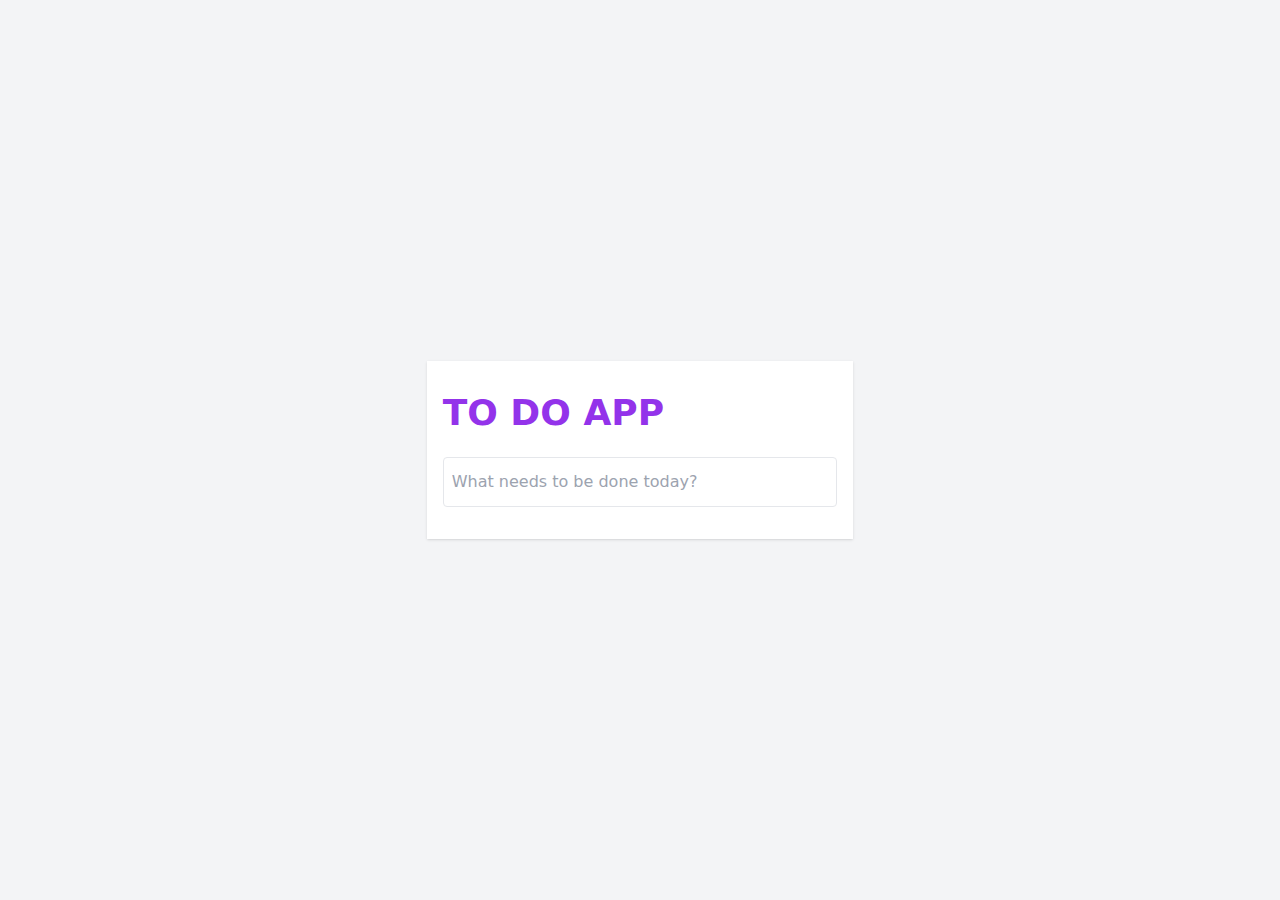
<file: index.html>
<!doctype html>
<html lang="en">
  <head>
    <meta charset="UTF-8" />
    <link rel="icon" type="image/svg+xml" href="/vite.svg" />
    <meta name="viewport" content="width=device-width, initial-scale=1.0" />
    <title>Vite + React</title>
    <script type="module" crossorigin src="/assets/index-2jE-PqsS.js"></script>
    <link rel="stylesheet" crossorigin href="/assets/index-DDa33E84.css">
  </head>
  <body>
    <div id="root"></div>
  </body>
</html>
</file>
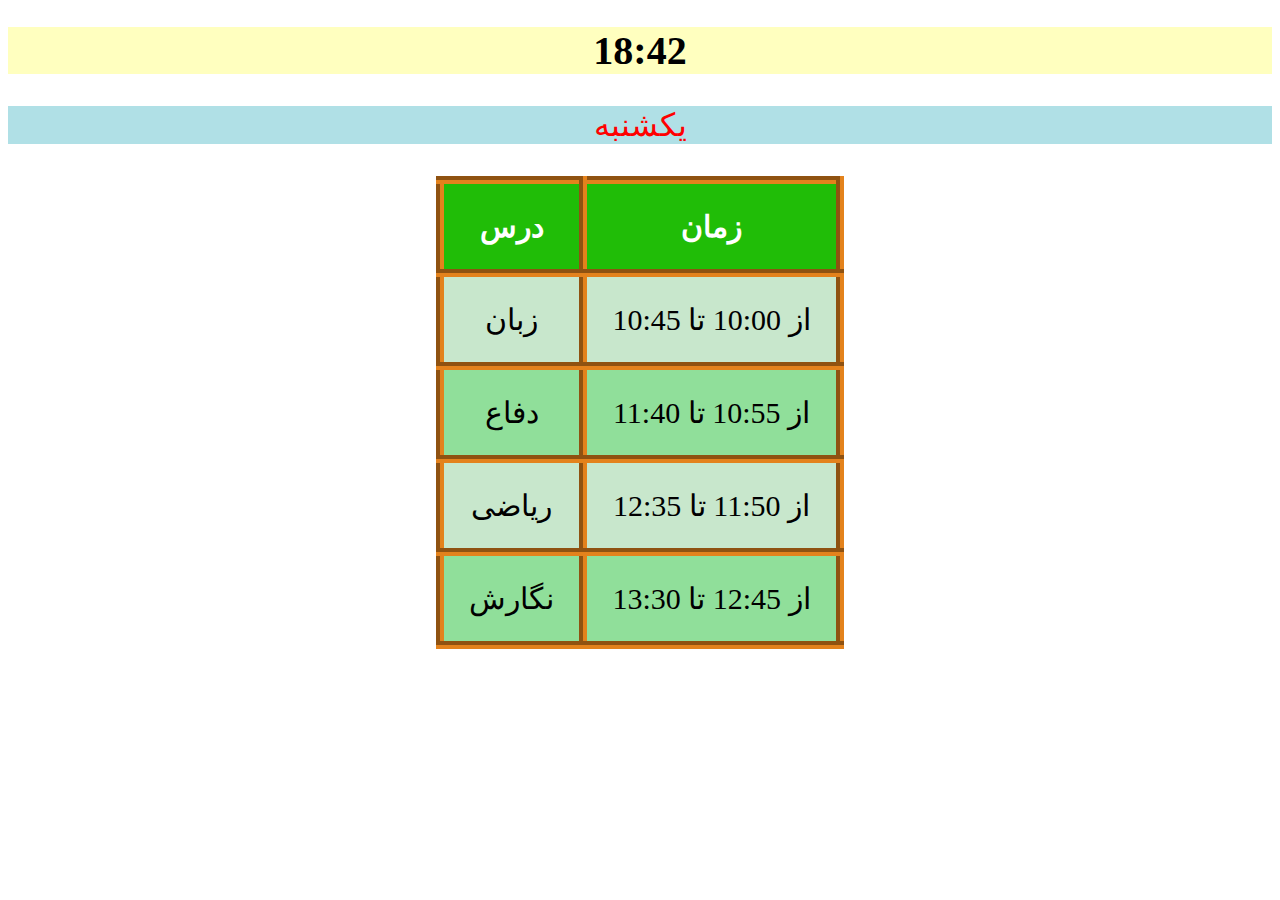
<file: riazi.html>
<!DOCTYPE html>
<html lang="en" id="html">
<head>
  <meta charset="UTF-8">
  <meta name="viewport" content="width=device-width, initial-scale=1.0">
  <meta http-equiv="X-UA-Compatible" content="ie=edge">
  <title>Sajjad4297</title>
<link type="text/css" rel="stylesheet" href="riazi.css">
</head>
<body id="body">
  <h1 id=h title="ساعت"></h1>
  <p id="sajy"></p>
  <table id=j>
    <tr>
      <th>درس</th>
      <th>زمان</th>
    </tr>
    <tr>
      <td id=z1 class=c></td>
      <td class=c>از 10:00 تا 10:45</td>
    </tr>
    <tr>
      <td id=z2 class=c2></td>
      <td class=c2>از 10:55 تا 11:40</td>
    </tr>
    <tr>
      <td id=z3 class=c></td>
      <td class=c>از 11:50 تا 12:35</td>
    </tr>
    <tr>
      <td id=z4 class=c2></td>
      <td class=c2>از 12:45 تا 13:30</td>
    </tr>
  </table>
  <script src="riazi.js" type="text/javascript"></script>
</body>
</html>
</file>
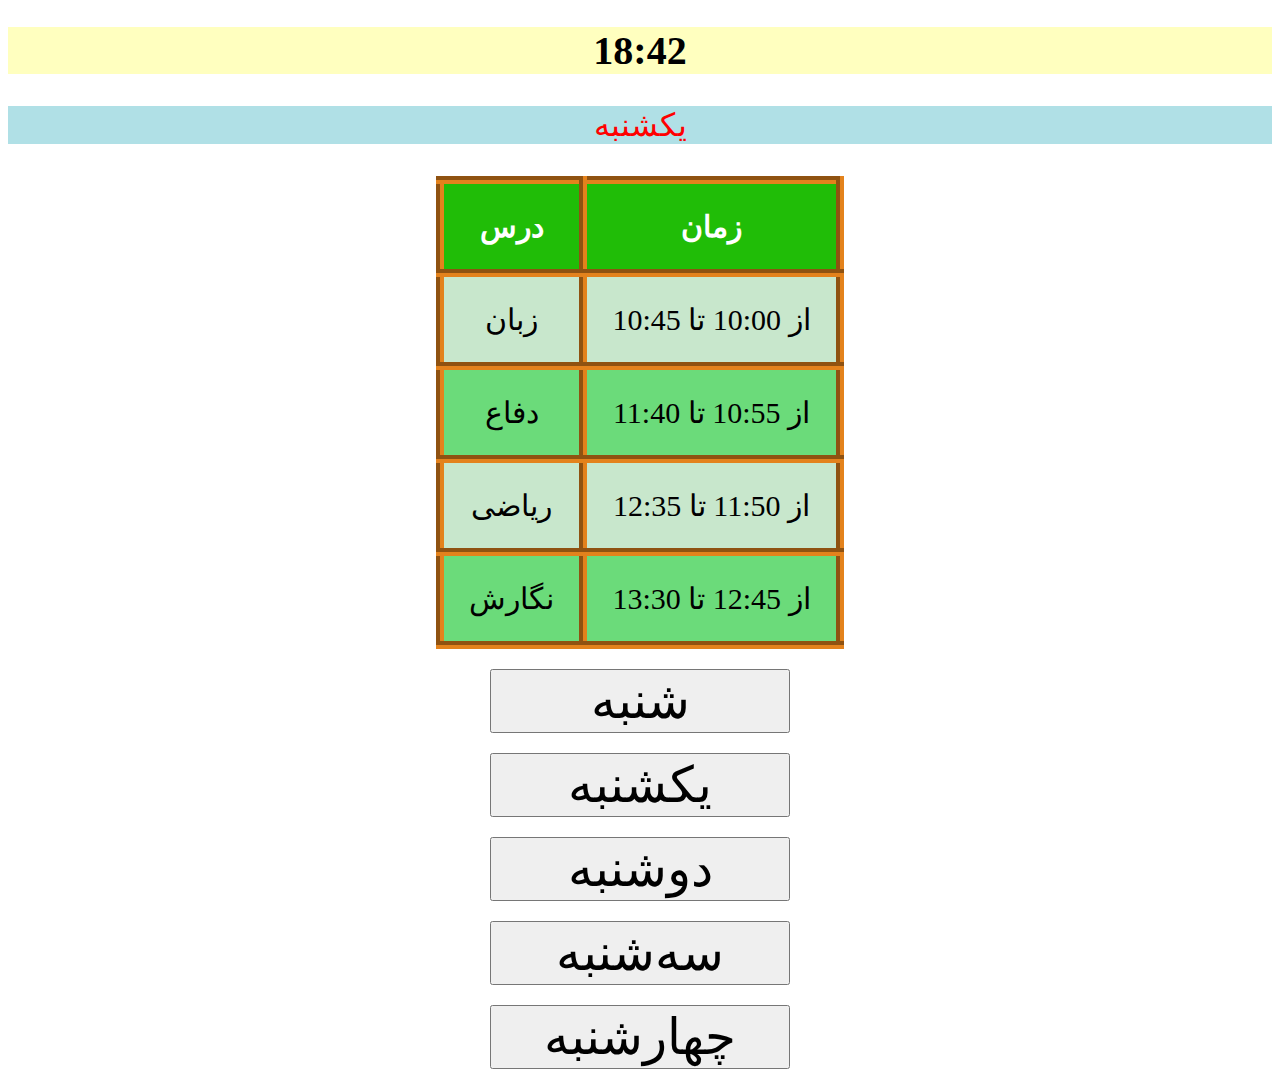
<file: riazi10.html>
<!DOCTYPE html>
<html lang="en" id="html">
<head>
  <meta charset="UTF-8">
  <meta name="viewport" content="width=device-width, initial-scale=1.0">
  <meta http-equiv="X-UA-Compatible" content="ie=edge">
  <title>Sajjad4297</title>
<style>
p {font-size:32px;color:red;background-color:powderblue;text-align:center}
h1 {text-align:center;font-size:40px;background-color:rgba(255, 255, 128, .5);}
table {text-align:center;margin:auto;font-size:30px;}
th,td,table {border:8px groove #e3821c;border-collapse:collapse;padding:25px;}
.c {background-color:#c8e7cc}
.c2 {background-color:#6bdb7a}
th {color:white;background-color:#20bd07}
button {font-size:50px;padding-left:50px;padding-right:50px;
  display:block;margin:auto;margin-top:20px;width:300px}
</style>
</head>
<body id="body">
  <h1 id=h title="ساعت"></h1>
  <p id="sajy"></p>
  <table id=j>
    <tr>
      <th>درس</th>
      <th>زمان</th>
    </tr>
    <tr>
      <td id=z1 class=c></td>
      <td class=c>از 10:00 تا 10:45</td>
    </tr>
    <tr>
      <td id=z2 class=c2></td>
      <td class=c2>از 10:55 تا 11:40</td>
    </tr>
    <tr>
      <td id=z3 class=c></td>
      <td class=c>از 11:50 تا 12:35</td>
    </tr>
    <tr>
      <td id=z4 class=c2></td>
      <td class=c2>از 12:45 تا 13:30</td>
    </tr>
  </table>
  <div>
  <button onclick="saturday()">شنبه</button>
  <button onclick="sunday()">یکشنبه</button>
  <button onclick="monday()">دوشنبه</button>
  <button onclick="tuesday()">سه‌شنبه</button>
  <button onclick="wednesday()">چهارشنبه</button>
  <script type="text/javascript">var d=new Date();
  var day=d.getDay();
  document.getElementById('h').innerHTML= d.getHours() + ":" + d.getMinutes();
  var z1=document.getElementById('z1');
  var z2=document.getElementById('z2');
  var z3=document.getElementById('z3');
  var z4=document.getElementById('z4');
  var sajy=document.getElementById('sajy');
  function saturday() {
    z1.innerHTML=("شیمی");
    z2.innerHTML=("عربی");
    z3.innerHTML=("آزمایشگاه");
    z4.innerHTML=("دفاع");
    sajy.innerHTML=("شنبه")
  };
  function sunday() {
    z1.innerHTML=("زبان");
    z2.innerHTML=("دفاع");
    z3.innerHTML=("ریاضی");
    z4.innerHTML=("نگارش");
    sajy.innerHTML=("یکشنبه")
  };
  function monday() {
    z1.innerHTML=("فیزیک");
    z2.innerHTML=("ورزش");
    z3.innerHTML=("دین‌و‌زندگی");
    z4.innerHTML=("شیمی");
    sajy.innerHTML=("دوشنبه")
  };
  function tuesday() {
    z1.innerHTML=("ریاضی");
    z2.innerHTML=("نگارش/زبان");
    z3.innerHTML=("فارسی");
    z4.innerHTML=("جغرافیا");
    sajy.innerHTML=("سه‌شنبه")
  };
  function wednesday() {
    z1.innerHTML=("فیزیک");
    z2.innerHTML=("هندسه");
    z3.innerHTML=("کارآفرینی");
    z4.innerHTML=("جغرافیا");
    sajy.innerHTML=("چهارشنبه")
  };
  switch (day) {
      case 0:;sunday()
      break;
      case 1:;monday()
      break;
      case 2:;tuesday()
      break;
      case 3:;wednesday()
      break;
      case 4:
      sajy.innerHTML=("پنج‌شنبه")
       document.getElementById('j').style.display=("none");
      break;
      case 5:
      sajy.innerHTML=("جمعه")
       document.getElementById('j').style.display=("none");
      break;
      case 6:saturday()
      break;
  };
</script>
</div>
</body>
</html>
</file>
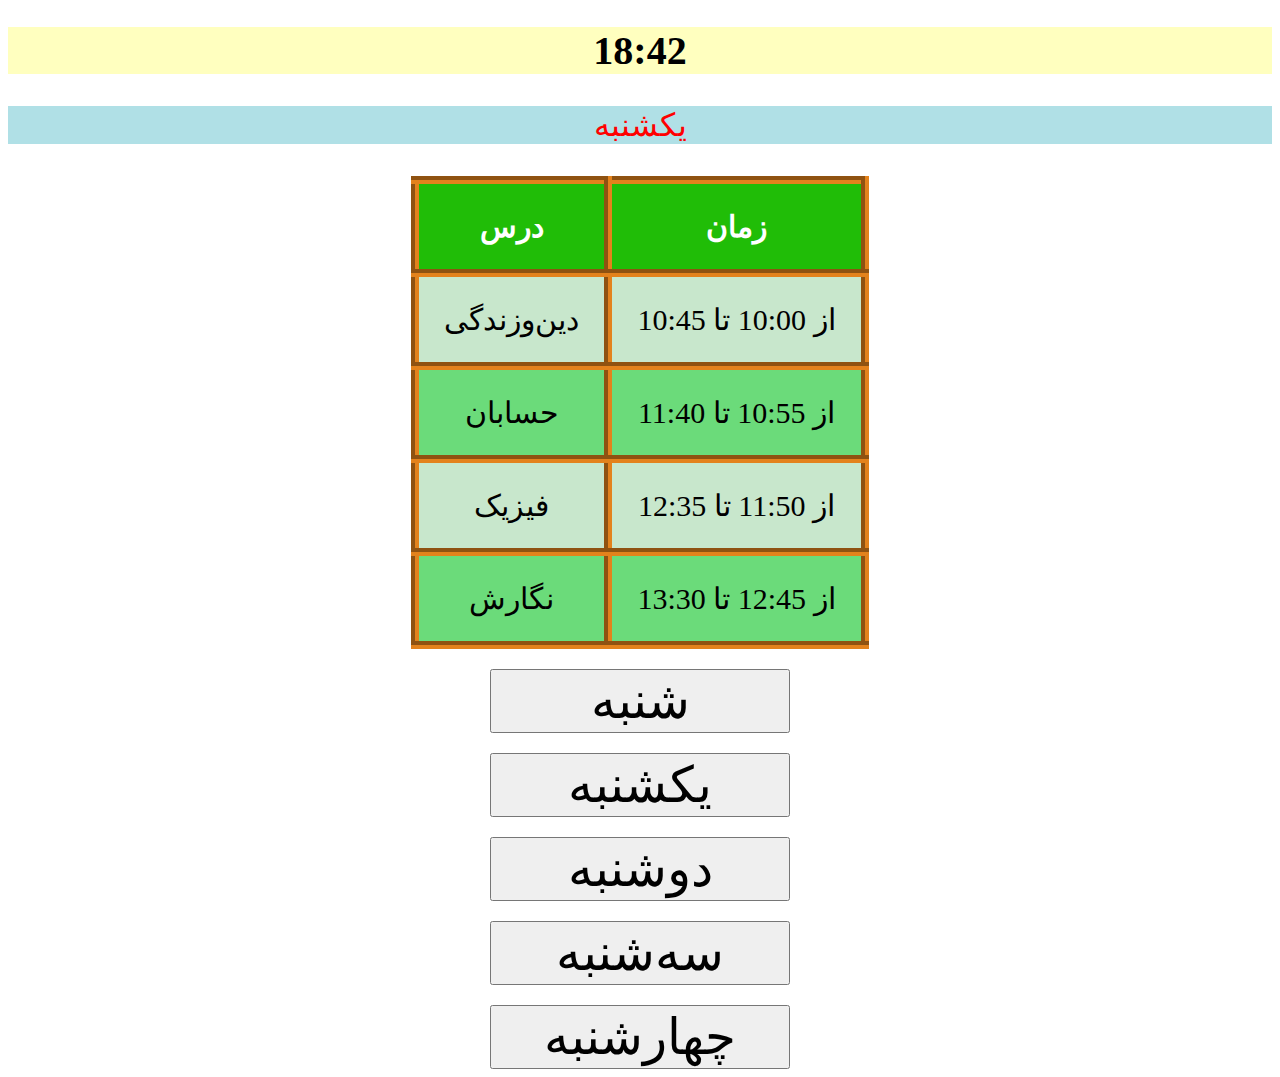
<file: riazi11.html>
<!DOCTYPE html>
<html lang="en" id="html">
<head>
  <meta charset="UTF-8">
  <meta name="viewport" content="width=device-width, initial-scale=1.0">
  <meta http-equiv="X-UA-Compatible" content="ie=edge">
  <title>Sajjad4297</title>
<style>
p {font-size:32px;color:red;background-color:powderblue;text-align:center}
h1 {text-align:center;font-size:40px;background-color:rgba(255, 255, 128, .5);}
table {text-align:center;margin:auto;font-size:30px;}
th,td,table {border:8px groove #e3821c;border-collapse:collapse;padding:25px;}
.c {background-color:#c8e7cc}
.c2 {background-color:#6bdb7a}
th {color:white;background-color:#20bd07}
button {font-size:50px;padding-left:50px;padding-right:50px;
  display:block;margin:auto;margin-top:20px;width:300px}
</style>
</head>
<body id="body">
  <h1 id=h title="ساعت"></h1>
  <p id="sajy"></p>
  <table id=j>
    <tr>
      <th>درس</th>
      <th>زمان</th>
    </tr>
    <tr>
      <td id=z1 class=c></td>
      <td class=c>از 10:00 تا 10:45</td>
    </tr>
    <tr>
      <td id=z2 class=c2></td>
      <td class=c2>از 10:55 تا 11:40</td>
    </tr>
    <tr>
      <td id=z3 class=c></td>
      <td class=c>از 11:50 تا 12:35</td>
    </tr>
    <tr>
      <td id=z4 class=c2></td>
      <td class=c2>از 12:45 تا 13:30</td>
    </tr>
  </table>
  <div>
  <button onclick="saturday()">شنبه</button>
  <button onclick="sunday()">یکشنبه</button>
  <button onclick="monday()">دوشنبه</button>
  <button onclick="tuesday()">سه‌شنبه</button>
  <button onclick="wednesday()">چهارشنبه</button>
  <script type="text/javascript">var d=new Date();
  var day=d.getDay();
  document.getElementById('h').innerHTML= d.getHours() + ":" + d.getMinutes();
  var z1=document.getElementById('z1');
  var z2=document.getElementById('z2');
  var z3=document.getElementById('z3');
  var z4=document.getElementById('z4');
  var sajy=document.getElementById('sajy');
  function saturday() {
    z1.innerHTML=("عربی");
    z2.innerHTML=("شیمی/آزمایشگاه");
    z3.innerHTML=("آمار و احتمال");
    z4.innerHTML=("زبان");
    sajy.innerHTML=("شنبه")
  };
  function sunday() {
    z1.innerHTML=("دین‌و‌زندگی");
    z2.innerHTML=("حسابان");
    z3.innerHTML=("فیزیک");
    z4.innerHTML=("نگارش");
    sajy.innerHTML=("یکشنبه")
  };
  function monday() {
    z1.innerHTML=("زبان");
    z2.innerHTML=("محیط‌ زیست");
    z3.innerHTML=("شیمی");
    z4.innerHTML=("تفکر");
    sajy.innerHTML=("دوشنبه")
  };
  function tuesday() {
    z1.innerHTML=("زمین‌شناسی");
    z2.innerHTML=("فیزیک");
    z3.innerHTML=("تاریخ");
    z4.innerHTML=("حسابان");
    sajy.innerHTML=("سه‌شنبه")
  };
  function wednesday() {
    z1.innerHTML=("هندسه");
    z2.innerHTML=("فارسی");
    z3.innerHTML=("ورزش");
    z4.innerHTML=("تفکر");
    sajy.innerHTML=("چهارشنبه")
  };
  switch (day) {
      case 0:;sunday()
      break;
      case 1:;monday()
      break;
      case 2:;tuesday()
      break;
      case 3:;wednesday()
      break;
      case 4:
      sajy.innerHTML=("پنج‌شنبه")
       document.getElementById('j').style.display=("none");
      break;
      case 5:
      sajy.innerHTML=("جمعه")
       document.getElementById('j').style.display=("none");
      break;
      case 6:saturday()
      break;
  };
</script>
</div>
</body>
</html>
</file>
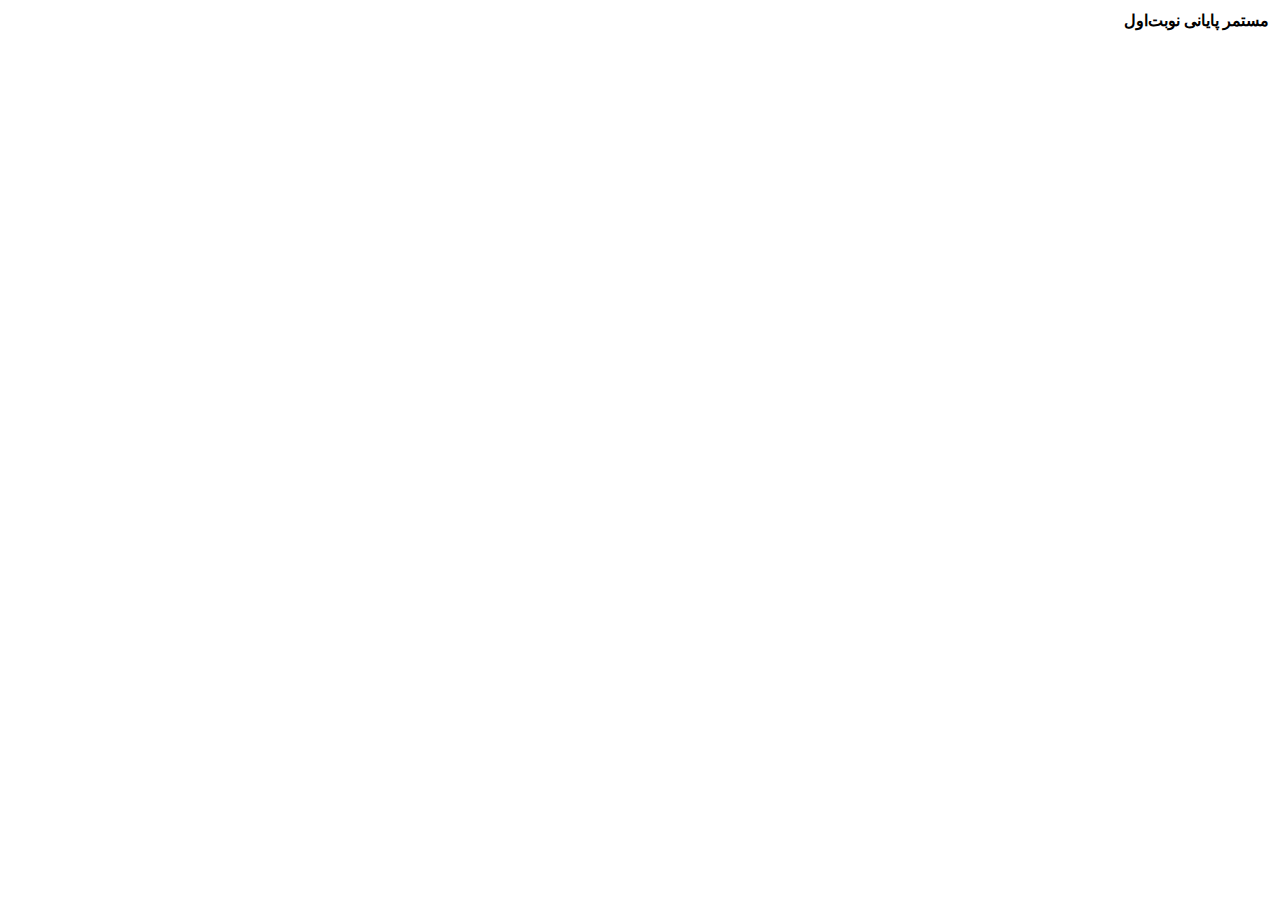
<file: score.html>
<!DOCTYPE html>
<html lang="en">
<head>
    <meta charset="UTF-8">
    <title>محاسبه نمره</title>
    <style>
        body {direction:rtl;}
    </style>
</head>
<body>
<table>
    <tr>
        <th>مستمر</th>
        <th>پایانی</th>
        <th>نوبت‌اول</th>
    </tr>
    <tr>
        <td></td>
        <td></td>
        <td></td>
    </tr>
    <tr>
        <td></td>
        <td></td>
        <td></td>
    </tr>
    <tr>
        <td></td>
        <td></td>
        <td></td>
    </tr>
    <tr>
        <td></td>
        <td></td>
        <td></td>
    </tr>
    <tr>
        <td></td>
        <td></td>
        <td></td>
    </tr>
    <tr>
        <td></td>
        <td></td>
        <td></td>
    </tr>
    <tr>
        <td></td>
        <td></td>
        <td></td>
    </tr>
    <tr>
        <td></td>
        <td></td>
        <td></td>
    </tr>
    <tr>
        <td></td>
        <td></td>
        <td></td>
    </tr>
    <tr>
        <td></td>
        <td></td>
        <td></td>
    </tr>
    <tr>
        <td></td>
        <td></td>
        <td></td>
    </tr>
    <tr>
        <td></td>
        <td></td>
        <td></td>
    </tr>
    <tr>
        <td></td>
        <td></td>
        <td></td>
    </tr>
    <tr>
        <td></td>
        <td></td>
        <td></td>
    </tr>
</table>
</body>
</html>
</file>
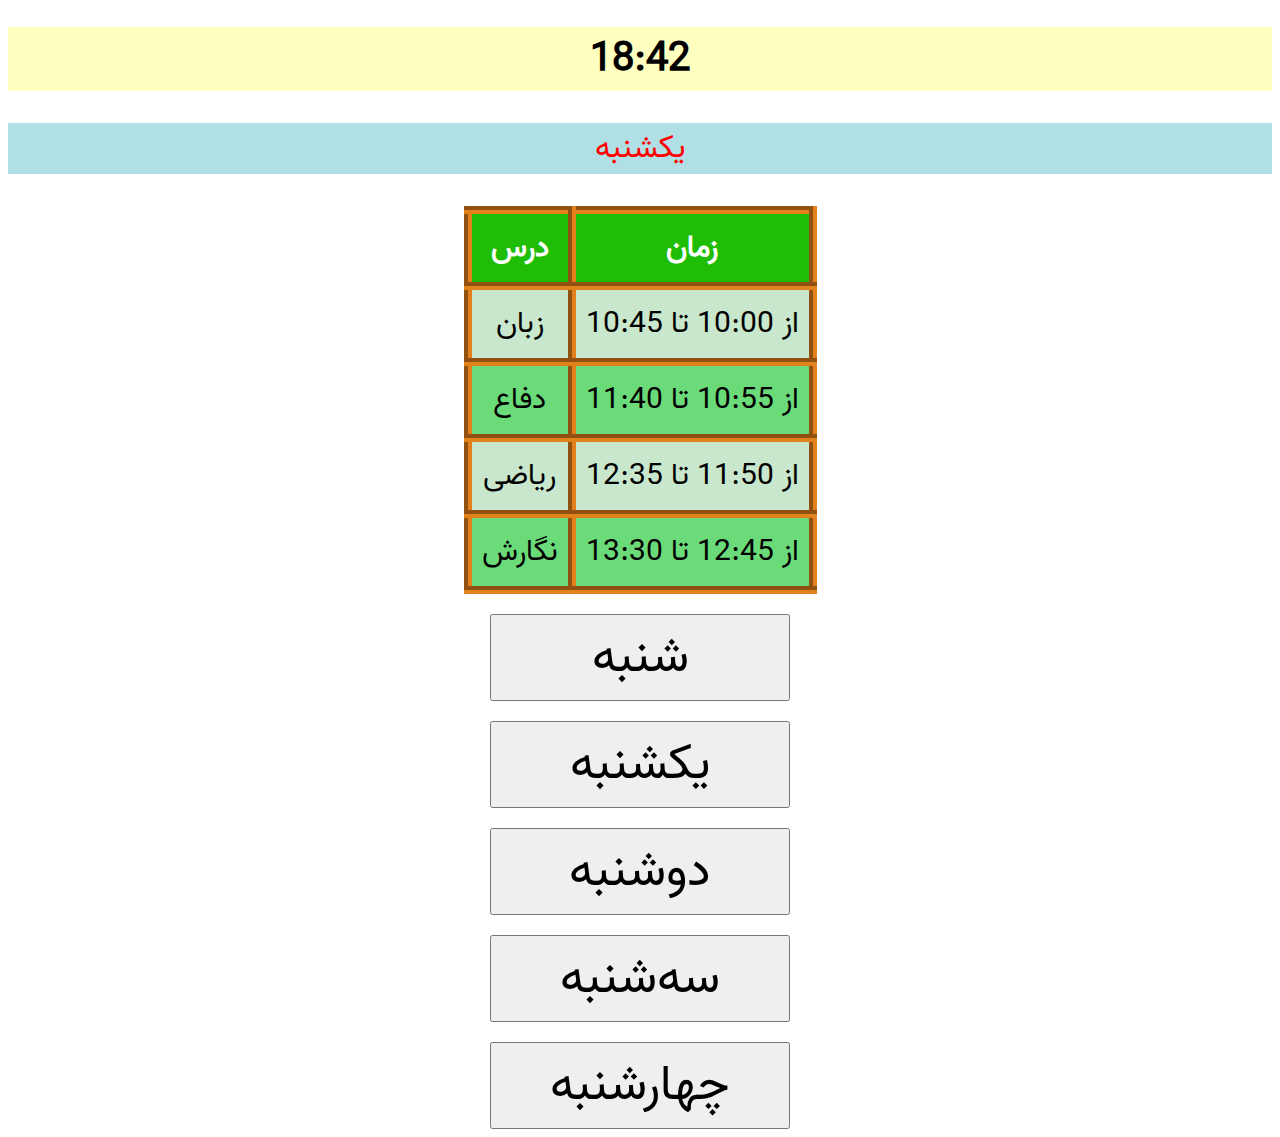
<file: program/riazi10.html>
<!DOCTYPE html>
<html lang="en" id="html">
<head>
  <meta charset="UTF-8">
  <meta name="viewport" content="width=device-width, initial-scale=1.0">
  <meta http-equiv="X-UA-Compatible" content="ie=edge">
  <title>Sajjad4297</title>
<style>
@font-face {
    font-family: "Vazir";
    src: url('./font/Vazir-Regular.woff2') format('woff2');}
    * {font-family:vazir}
p {font-size:32px;color:red;background-color:powderblue;text-align:center}
h1 {text-align:center;font-size:40px;background-color:rgba(255, 255, 128, .5);}
table {text-align:center;margin:auto;font-size:30px;}
th,td,table {border:8px groove #e3821c;border-collapse:collapse;padding:10px;}
.c {background-color:#c8e7cc}
.c2 {background-color:#6bdb7a}
th {color:white;background-color:#20bd07;}
button {font-size:50px;padding-left:50px;padding-right:50px;
  display:block;margin:auto;margin-top:20px;width:300px}
</style>
</head>
<body id="body">
  <h1 id=h title="ساعت"></h1>
  <p id="sajy"></p>
  <table id=j>
    <tr>
      <th>درس</th>
      <th>زمان</th>
    </tr>
    <tr>
      <td id=z1 class=c></td>
      <td class=c>از 10:00 تا 10:45</td>
    </tr>
    <tr>
      <td id=z2 class=c2></td>
      <td class=c2>از 10:55 تا 11:40</td>
    </tr>
    <tr>
      <td id=z3 class=c></td>
      <td class=c>از 11:50 تا 12:35</td>
    </tr>
    <tr>
      <td id=z4 class=c2></td>
      <td class=c2>از 12:45 تا 13:30</td>
    </tr>
  </table>
  <div>
  <button onclick="saturday()">شنبه</button>
  <button onclick="sunday()">یکشنبه</button>
  <button onclick="monday()">دوشنبه</button>
  <button onclick="tuesday()">سه‌شنبه</button>
  <button onclick="wednesday()">چهارشنبه</button>
  <script type="text/javascript">var d=new Date();
  var day=d.getDay();
  document.getElementById('h').innerHTML= d.getHours() + ":" + d.getMinutes();
  var z1=document.getElementById('z1');
  var z2=document.getElementById('z2');
  var z3=document.getElementById('z3');
  var z4=document.getElementById('z4');
  var sajy=document.getElementById('sajy');
  function saturday() {
    z1.innerHTML=("شیمی");
    z2.innerHTML=("عربی");
    z3.innerHTML=("آزمایشگاه");
    z4.innerHTML=("دفاع");
    sajy.innerHTML=("شنبه");
    document.getElementById('j').style.display=("table");
  };
  function sunday() {
    z1.innerHTML=("زبان");
    z2.innerHTML=("دفاع");
    z3.innerHTML=("ریاضی");
    z4.innerHTML=("نگارش");
    sajy.innerHTML=("یکشنبه");
    document.getElementById('j').style.display=("table");
  };
  function monday() {
    z1.innerHTML=("فیزیک");
    z2.innerHTML=("ورزش");
    z3.innerHTML=("دین‌و‌زندگی");
    z4.innerHTML=("شیمی");
    sajy.innerHTML=("دوشنبه");
    document.getElementById('j').style.display=("table");
  };
  function tuesday() {
    z1.innerHTML=("ریاضی");
    z2.innerHTML=("نگارش/زبان");
    z3.innerHTML=("فارسی");
    z4.innerHTML=("جغرافیا");
    sajy.innerHTML=("سه‌شنبه");
    document.getElementById('j').style.display=("table");
  };
  function wednesday() {
    z1.innerHTML=("فیزیک");
    z2.innerHTML=("هندسه");
    z3.innerHTML=("کارآفرینی");
    z4.innerHTML=("جغرافیا");
    sajy.innerHTML=("چهارشنبه");
    document.getElementById('j').style.display=("table");
  };
  switch (day) {
      case 0:;sunday()
      break;
      case 1:;monday()
      break;
      case 2:;tuesday()
      break;
      case 3:;wednesday()
      break;
      case 4:
      sajy.innerHTML=("پنج‌شنبه")
      document.getElementById('j').style.display=("none");
      break;
      case 5:
      sajy.innerHTML=("جمعه")
       document.getElementById('j').style.display=("none");
      break;
      case 6:saturday()
      break;
  };
</script>
</div>
</body>
</html>
</file>
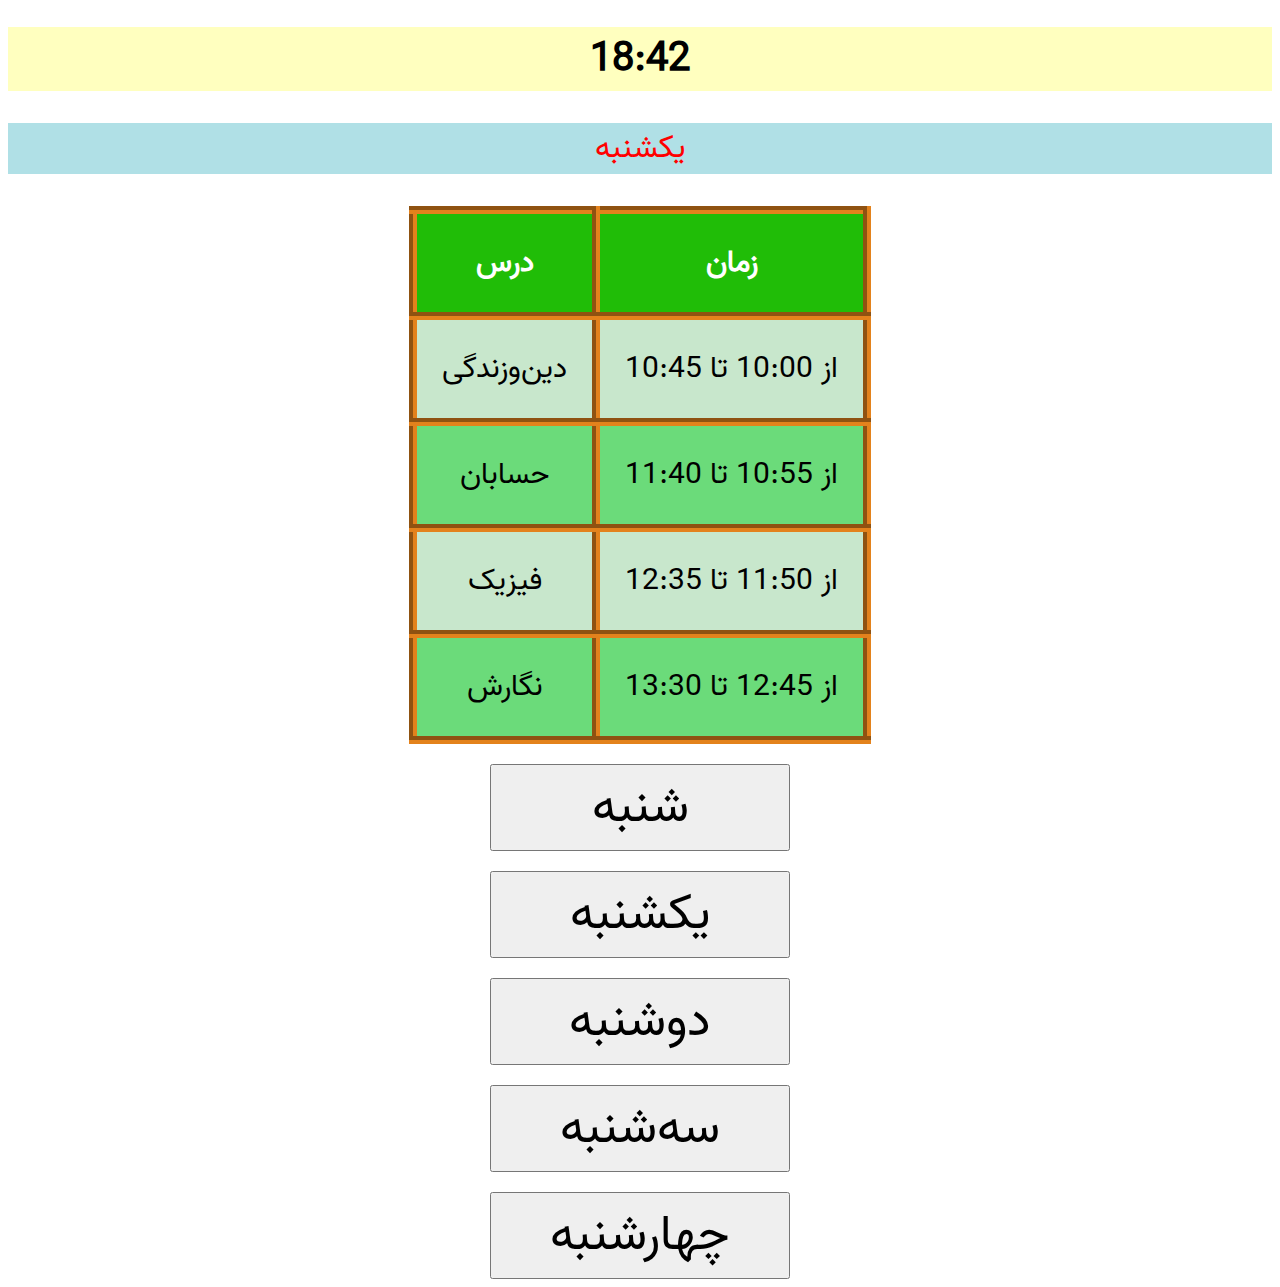
<file: program/riazi11.html>
<!DOCTYPE html>
<html lang="en" id="html">
<head>
  <meta charset="UTF-8">
  <meta name="viewport" content="width=device-width, initial-scale=1.0">
  <meta http-equiv="X-UA-Compatible" content="ie=edge">
  <title>Sajjad4297</title>
<style>
@font-face {
    font-family: "Vazir";
    src: url('./font/Vazir-Regular.woff2') format('woff2');}
    * {font-family:vazir}
p {font-size:32px;color:red;background-color:powderblue;text-align:center}
h1 {text-align:center;font-size:40px;background-color:rgba(255, 255, 128, .5);}
table {text-align:center;margin:auto;font-size:30px;}
th,td,table {border:8px groove #e3821c;border-collapse:collapse;padding:25px;}
.c {background-color:#c8e7cc}
.c2 {background-color:#6bdb7a}
th {color:white;background-color:#20bd07}
button {font-size:50px;padding-left:50px;padding-right:50px;
  display:block;margin:auto;margin-top:20px;width:300px}
</style>
</head>
<body id="body">
  <h1 id=h title="ساعت"></h1>
  <p id="sajy"></p>
  <table id=j>
    <tr>
      <th>درس</th>
      <th>زمان</th>
    </tr>
    <tr>
      <td id=z1 class=c></td>
      <td class=c>از 10:00 تا 10:45</td>
    </tr>
    <tr>
      <td id=z2 class=c2></td>
      <td class=c2>از 10:55 تا 11:40</td>
    </tr>
    <tr>
      <td id=z3 class=c></td>
      <td class=c>از 11:50 تا 12:35</td>
    </tr>
    <tr>
      <td id=z4 class=c2></td>
      <td class=c2>از 12:45 تا 13:30</td>
    </tr>
  </table>
  <div>
  <button onclick="saturday()">شنبه</button>
  <button onclick="sunday()">یکشنبه</button>
  <button onclick="monday()">دوشنبه</button>
  <button onclick="tuesday()">سه‌شنبه</button>
  <button onclick="wednesday()">چهارشنبه</button>
  <script type="text/javascript">var d=new Date();
  var day=d.getDay();
  document.getElementById('h').innerHTML= d.getHours() + ":" + d.getMinutes();
  var z1=document.getElementById('z1');
  var z2=document.getElementById('z2');
  var z3=document.getElementById('z3');
  var z4=document.getElementById('z4');
  var sajy=document.getElementById('sajy');
  function saturday() {
    z1.innerHTML=("عربی");
    z2.innerHTML=("شیمی/آزمایشگاه");
    z3.innerHTML=("آمار و احتمال");
    z4.innerHTML=("زبان");
    sajy.innerHTML=("شنبه");
        document.getElementById('j').style.display=("table");
  };
  function sunday() {
    z1.innerHTML=("دین‌و‌زندگی");
    z2.innerHTML=("حسابان");
    z3.innerHTML=("فیزیک");
    z4.innerHTML=("نگارش");
    sajy.innerHTML=("یکشنبه");
        document.getElementById('j').style.display=("table");
  };
  function monday() {
    z1.innerHTML=("زبان");
    z2.innerHTML=("محیط‌ زیست");
    z3.innerHTML=("شیمی");
    z4.innerHTML=("تفکر");
    sajy.innerHTML=("دوشنبه");
        document.getElementById('j').style.display=("table");
  };
  function tuesday() {
    z1.innerHTML=("زمین‌شناسی");
    z2.innerHTML=("فیزیک");
    z3.innerHTML=("تاریخ");
    z4.innerHTML=("حسابان");
    sajy.innerHTML=("سه‌شنبه");
        document.getElementById('j').style.display=("table");
  };
  function wednesday() {
    z1.innerHTML=("هندسه");
    z2.innerHTML=("فارسی");
    z3.innerHTML=("ورزش");
    z4.innerHTML=("تفکر");
    sajy.innerHTML=("چهارشنبه");
      document.getElementById('j').style.display=("table");
  };
  switch (day) {
      case 0:;sunday()
      break;
      case 1:;monday()
      break;
      case 2:;tuesday()
      break;
      case 3:;wednesday()
      break;
      case 4:
      sajy.innerHTML=("پنج‌شنبه")
       document.getElementById('j').style.display=("none");
      break;
      case 5:
      sajy.innerHTML=("جمعه")
       document.getElementById('j').style.display=("none");
      break;
      case 6:saturday()
      break;
  };
</script>
</div>
</body>
</html>
</file>
<file: assets/index-DDa33E84.css>
*,:before,:after{box-sizing:border-box;border-width:0;border-style:solid;border-color:#e5e7eb}:before,:after{--tw-content: ""}html,:host{line-height:1.5;-webkit-text-size-adjust:100%;-moz-tab-size:4;-o-tab-size:4;tab-size:4;font-family:ui-sans-serif,system-ui,sans-serif,"Apple Color Emoji","Segoe UI Emoji",Segoe UI Symbol,"Noto Color Emoji";font-feature-settings:normal;font-variation-settings:normal;-webkit-tap-highlight-color:transparent}body{margin:0;line-height:inherit}hr{height:0;color:inherit;border-top-width:1px}abbr:where([title]){-webkit-text-decoration:underline dotted;text-decoration:underline dotted}h1,h2,h3,h4,h5,h6{font-size:inherit;font-weight:inherit}a{color:inherit;text-decoration:inherit}b,strong{font-weight:bolder}code,kbd,samp,pre{font-family:ui-monospace,SFMono-Regular,Menlo,Monaco,Consolas,Liberation Mono,Courier New,monospace;font-feature-settings:normal;font-variation-settings:normal;font-size:1em}small{font-size:80%}sub,sup{font-size:75%;line-height:0;position:relative;vertical-align:baseline}sub{bottom:-.25em}sup{top:-.5em}table{text-indent:0;border-color:inherit;border-collapse:collapse}button,input,optgroup,select,textarea{font-family:inherit;font-feature-settings:inherit;font-variation-settings:inherit;font-size:100%;font-weight:inherit;line-height:inherit;letter-spacing:inherit;color:inherit;margin:0;padding:0}button,select{text-transform:none}button,input:where([type=button]),input:where([type=reset]),input:where([type=submit]){-webkit-appearance:button;background-color:transparent;background-image:none}:-moz-focusring{outline:auto}:-moz-ui-invalid{box-shadow:none}progress{vertical-align:baseline}::-webkit-inner-spin-button,::-webkit-outer-spin-button{height:auto}[type=search]{-webkit-appearance:textfield;outline-offset:-2px}::-webkit-search-decoration{-webkit-appearance:none}::-webkit-file-upload-button{-webkit-appearance:button;font:inherit}summary{display:list-item}blockquote,dl,dd,h1,h2,h3,h4,h5,h6,hr,figure,p,pre{margin:0}fieldset{margin:0;padding:0}legend{padding:0}ol,ul,menu{list-style:none;margin:0;padding:0}dialog{padding:0}textarea{resize:vertical}input::-moz-placeholder,textarea::-moz-placeholder{opacity:1;color:#9ca3af}input::placeholder,textarea::placeholder{opacity:1;color:#9ca3af}button,[role=button]{cursor:pointer}:disabled{cursor:default}img,svg,video,canvas,audio,iframe,embed,object{display:block;vertical-align:middle}img,video{max-width:100%;height:auto}[hidden]{display:none}*,:before,:after{--tw-border-spacing-x: 0;--tw-border-spacing-y: 0;--tw-translate-x: 0;--tw-translate-y: 0;--tw-rotate: 0;--tw-skew-x: 0;--tw-skew-y: 0;--tw-scale-x: 1;--tw-scale-y: 1;--tw-pan-x: ;--tw-pan-y: ;--tw-pinch-zoom: ;--tw-scroll-snap-strictness: proximity;--tw-gradient-from-position: ;--tw-gradient-via-position: ;--tw-gradient-to-position: ;--tw-ordinal: ;--tw-slashed-zero: ;--tw-numeric-figure: ;--tw-numeric-spacing: ;--tw-numeric-fraction: ;--tw-ring-inset: ;--tw-ring-offset-width: 0px;--tw-ring-offset-color: #fff;--tw-ring-color: rgb(59 130 246 / .5);--tw-ring-offset-shadow: 0 0 #0000;--tw-ring-shadow: 0 0 #0000;--tw-shadow: 0 0 #0000;--tw-shadow-colored: 0 0 #0000;--tw-blur: ;--tw-brightness: ;--tw-contrast: ;--tw-grayscale: ;--tw-hue-rotate: ;--tw-invert: ;--tw-saturate: ;--tw-sepia: ;--tw-drop-shadow: ;--tw-backdrop-blur: ;--tw-backdrop-brightness: ;--tw-backdrop-contrast: ;--tw-backdrop-grayscale: ;--tw-backdrop-hue-rotate: ;--tw-backdrop-invert: ;--tw-backdrop-opacity: ;--tw-backdrop-saturate: ;--tw-backdrop-sepia: ;--tw-contain-size: ;--tw-contain-layout: ;--tw-contain-paint: ;--tw-contain-style: }::backdrop{--tw-border-spacing-x: 0;--tw-border-spacing-y: 0;--tw-translate-x: 0;--tw-translate-y: 0;--tw-rotate: 0;--tw-skew-x: 0;--tw-skew-y: 0;--tw-scale-x: 1;--tw-scale-y: 1;--tw-pan-x: ;--tw-pan-y: ;--tw-pinch-zoom: ;--tw-scroll-snap-strictness: proximity;--tw-gradient-from-position: ;--tw-gradient-via-position: ;--tw-gradient-to-position: ;--tw-ordinal: ;--tw-slashed-zero: ;--tw-numeric-figure: ;--tw-numeric-spacing: ;--tw-numeric-fraction: ;--tw-ring-inset: ;--tw-ring-offset-width: 0px;--tw-ring-offset-color: #fff;--tw-ring-color: rgb(59 130 246 / .5);--tw-ring-offset-shadow: 0 0 #0000;--tw-ring-shadow: 0 0 #0000;--tw-shadow: 0 0 #0000;--tw-shadow-colored: 0 0 #0000;--tw-blur: ;--tw-brightness: ;--tw-contrast: ;--tw-grayscale: ;--tw-hue-rotate: ;--tw-invert: ;--tw-saturate: ;--tw-sepia: ;--tw-drop-shadow: ;--tw-backdrop-blur: ;--tw-backdrop-brightness: ;--tw-backdrop-contrast: ;--tw-backdrop-grayscale: ;--tw-backdrop-hue-rotate: ;--tw-backdrop-invert: ;--tw-backdrop-opacity: ;--tw-backdrop-saturate: ;--tw-backdrop-sepia: ;--tw-contain-size: ;--tw-contain-layout: ;--tw-contain-paint: ;--tw-contain-style: }.absolute{position:absolute}.relative{position:relative}.right-0{right:0}.mx-auto{margin-left:auto;margin-right:auto}.mb-6{margin-bottom:1.5rem}.ml-2{margin-left:.5rem}.mr-6{margin-right:1.5rem}.mt-1{margin-top:.25rem}.inline-block{display:inline-block}.flex{display:flex}.h-5{height:1.25rem}.h-screen{height:100vh}.w-5{width:1.25rem}.w-full{width:100%}.cursor-pointer{cursor:pointer}.items-center{align-items:center}.justify-center{justify-content:center}.justify-between{justify-content:space-between}.space-x-1>:not([hidden])~:not([hidden]){--tw-space-x-reverse: 0;margin-right:calc(.25rem * var(--tw-space-x-reverse));margin-left:calc(.25rem * calc(1 - var(--tw-space-x-reverse)))}.rounded{border-radius:.25rem}.border{border-width:1px}.border-b{border-bottom-width:1px}.border-gray-600{--tw-border-opacity: 1;border-color:rgb(75 85 99 / var(--tw-border-opacity))}.bg-gray-100{--tw-bg-opacity: 1;background-color:rgb(243 244 246 / var(--tw-bg-opacity))}.bg-white{--tw-bg-opacity: 1;background-color:rgb(255 255 255 / var(--tw-bg-opacity))}.px-2{padding-left:.5rem;padding-right:.5rem}.px-3{padding-left:.75rem;padding-right:.75rem}.px-4{padding-left:1rem;padding-right:1rem}.py-1{padding-top:.25rem;padding-bottom:.25rem}.py-3{padding-top:.75rem;padding-bottom:.75rem}.py-6{padding-top:1.5rem;padding-bottom:1.5rem}.py-8{padding-top:2rem;padding-bottom:2rem}.text-4xl{font-size:2.25rem;line-height:2.5rem}.font-bold{font-weight:700}.text-blue-600{--tw-text-opacity: 1;color:rgb(37 99 235 / var(--tw-text-opacity))}.text-gray-600{--tw-text-opacity: 1;color:rgb(75 85 99 / var(--tw-text-opacity))}.text-purple-600{--tw-text-opacity: 1;color:rgb(147 51 234 / var(--tw-text-opacity))}.text-red-700{--tw-text-opacity: 1;color:rgb(185 28 28 / var(--tw-text-opacity))}.line-through{text-decoration-line:line-through}.shadow{--tw-shadow: 0 1px 3px 0 rgb(0 0 0 / .1), 0 1px 2px -1px rgb(0 0 0 / .1);--tw-shadow-colored: 0 1px 3px 0 var(--tw-shadow-color), 0 1px 2px -1px var(--tw-shadow-color);box-shadow:var(--tw-ring-offset-shadow, 0 0 #0000),var(--tw-ring-shadow, 0 0 #0000),var(--tw-shadow)}.outline-none{outline:2px solid transparent;outline-offset:2px}.filter{filter:var(--tw-blur) var(--tw-brightness) var(--tw-contrast) var(--tw-grayscale) var(--tw-hue-rotate) var(--tw-invert) var(--tw-saturate) var(--tw-sepia) var(--tw-drop-shadow)}@media (min-width: 1024px){.lg\:w-1\/3{width:33.333333%}}
</file>
<file: riazi.css>
p {font-size:32px;color:red;background-color:powderblue;text-align:center}
h1 {text-align:center;font-size:40px;background-color:rgba(255, 255, 128, .5);}
table {text-align:center;margin:auto;font-size:30px;}
th,td,table {border:8px groove #e3821c;border-collapse:collapse;padding:25px;}
.c {background-color:#c8e7cc}
.c2 {background-color:#90df9a}
th {color:white;background-color:#20bd07}
</file>
